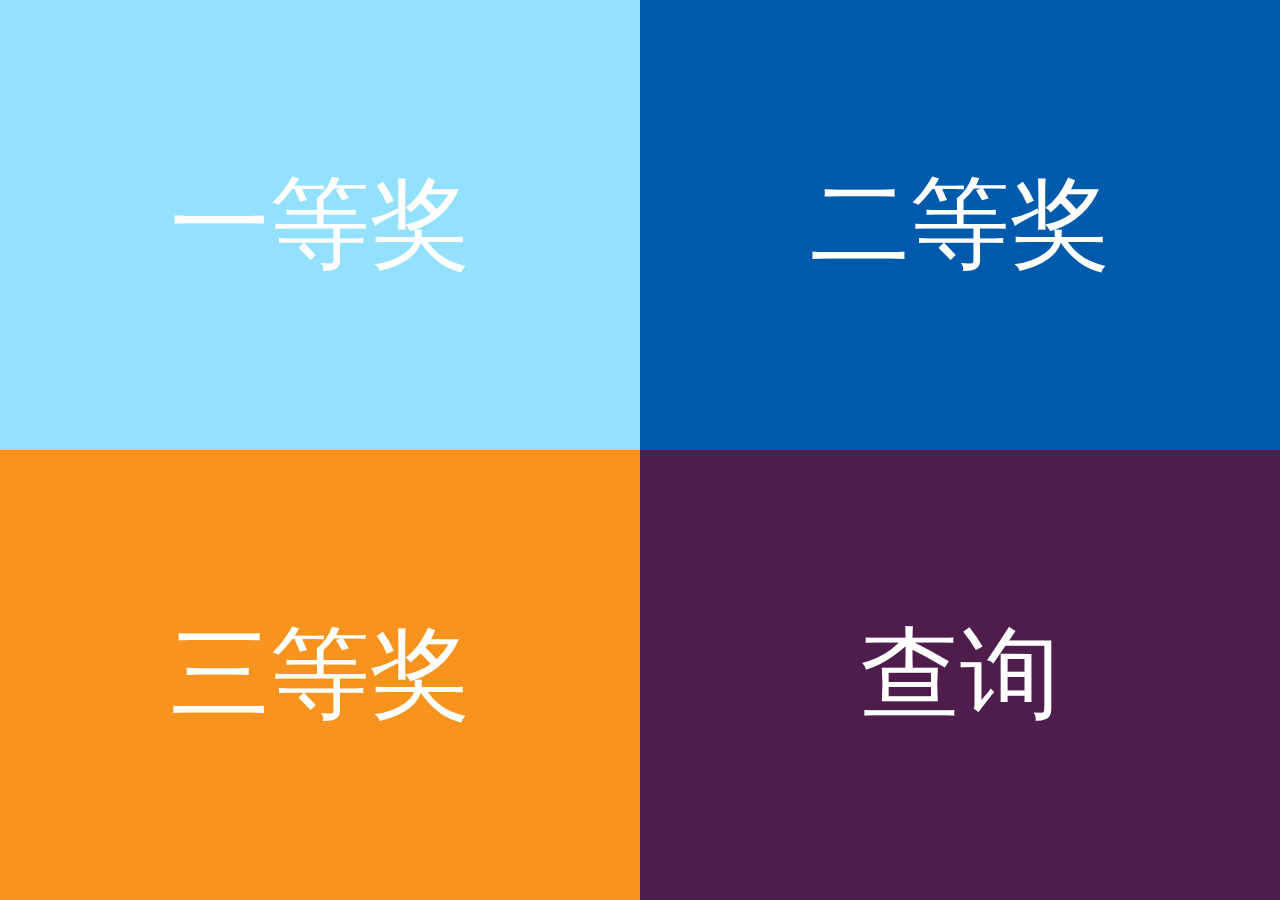
<file: index.html>
<!DOCTYPE html>
<html>
<head>
	<meta charset="utf-8">
	<title>迎新晚会 - 抽奖系统</title>
	<link rel="stylesheet" type="text/css" href="css/index.css">
</head>
<body>
	<div class="container">
		<table border rules=none cellspacing=0>
			<tbody>
				<tr>
					<td><a href="javascript:;" class="color-147224255">一等奖</a></td>
					<td><a href="javascript:;" class="color-090171">二等奖</a></td>
				</tr>
				<tr>
					<td><a href="javascript:;" class="color-24714729">三等奖</a></td>
					<td><a href="javascript:;" class="color-782976">查询</a></td>
				</tr>
			</tbody>
		</table>
	</div>
	<script type="text/javascript" src="js/jquery-1.7.2.min.js"></script>
	<script type="text/javascript" src="js/index.js"></script>
</body>
</html>
</file>
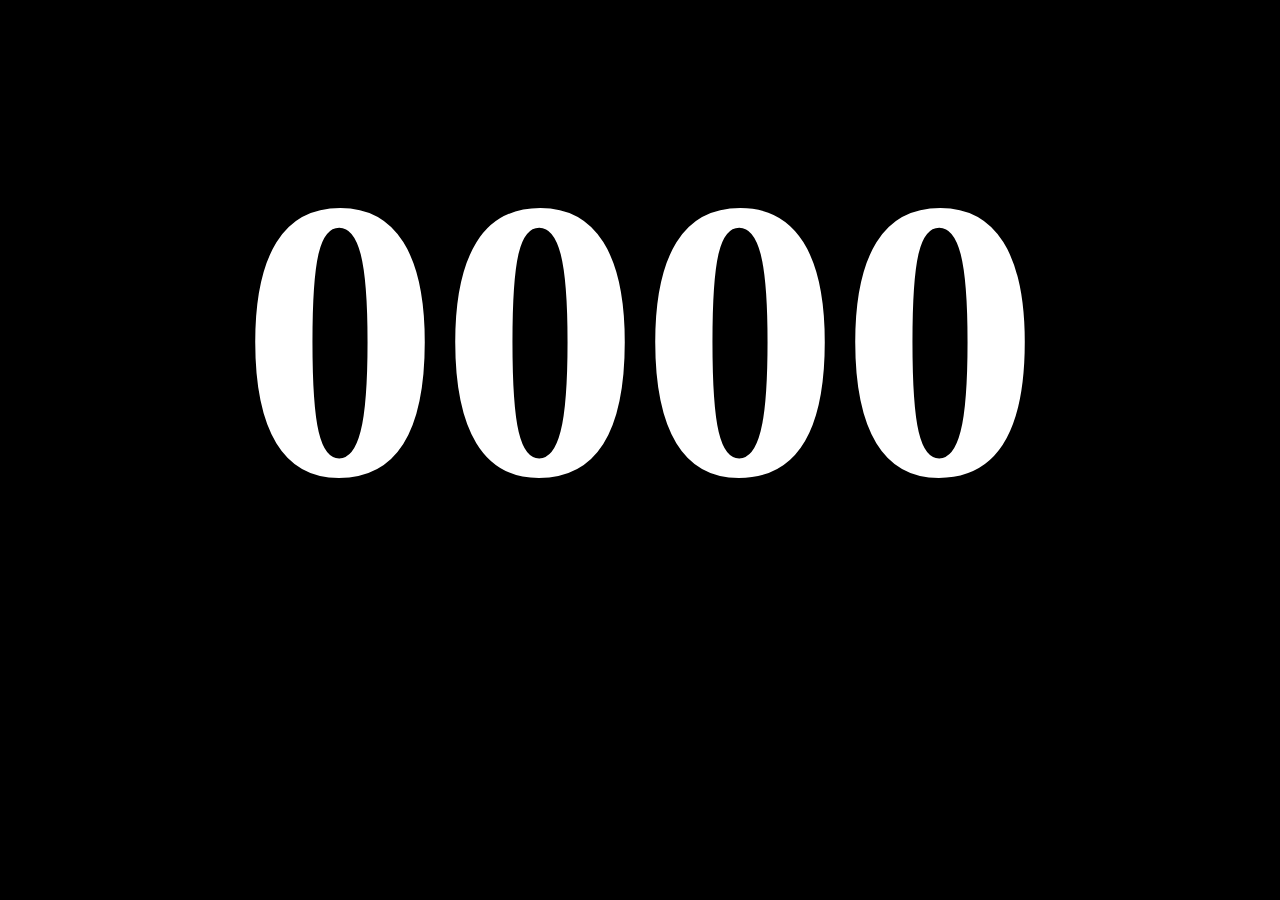
<file: draw.html>
<!DOCTYPE html>
<html>
<head>
	<meta charset="utf-8">
	<title>抽奖页面</title>
	<link rel="stylesheet" type="text/css" href="css/draw.css">
</head>
<body>
	<div id="container" class="container">
		<h1 id="title"></h1>
		<h2 id="number" href="javascript:;">0000</h2>
		<!-- <p class="tip">点击屏幕或按下空格开始抽奖，再次点击屏幕停止抽奖</p>
		<p class="tip">F11进入全屏模式 alt + ← 返回菜单</p> -->
		<!-- <p class="tip big">Powered by Miya</p> -->
	</div>
	<script type="text/javascript" src="js/jquery-1.7.2.min.js"></script>
	<script type="text/javascript" src="js/draw.js"></script>
</body>
</html>
</file>
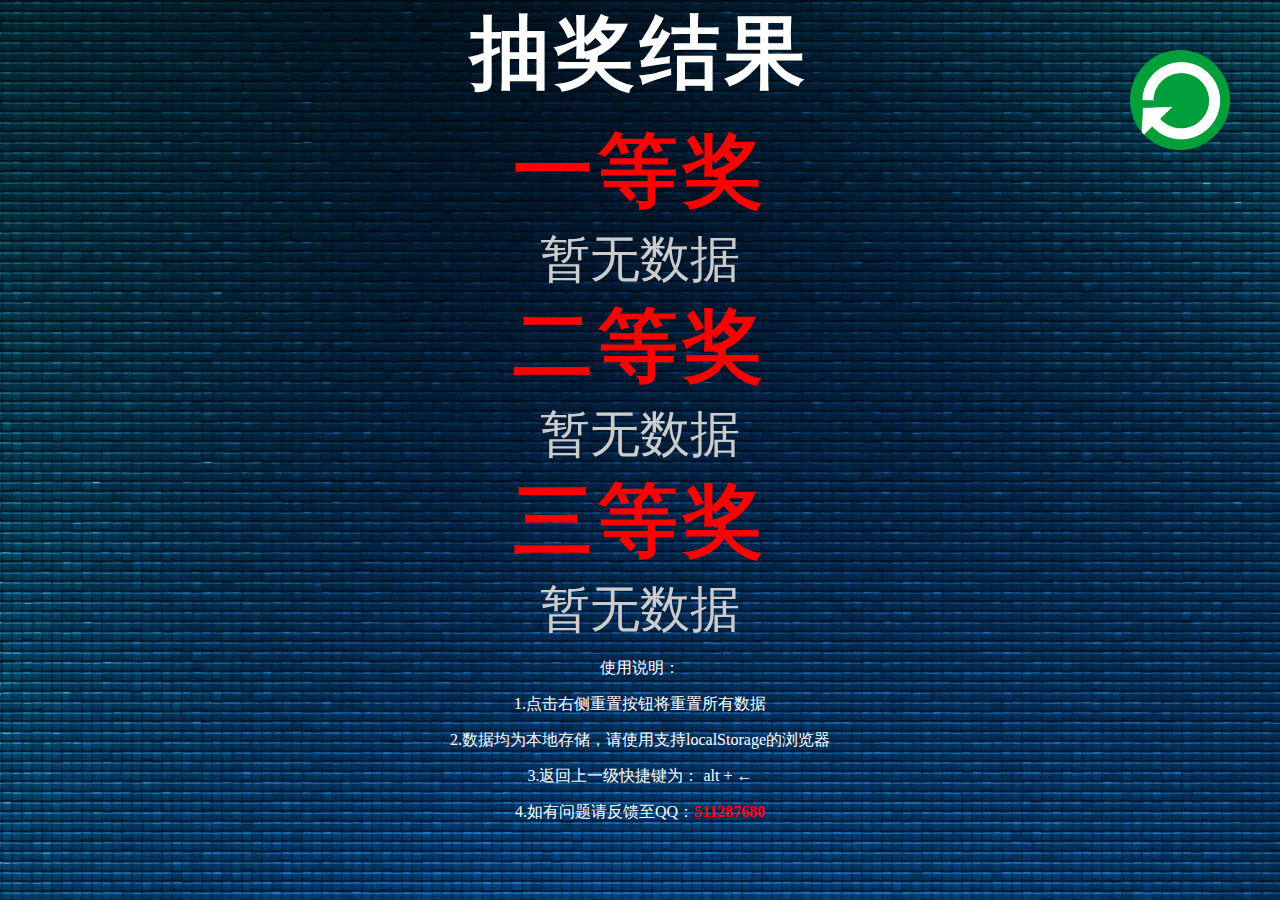
<file: query.html>
<!DOCTYPE html>
<html>
<head>
	<meta charset="utf-8">
	<title>查询结果</title>
	<link rel="stylesheet" type="text/css" href="css/query.css">
</head>
<body>
	<div class="container">
		<h1>抽奖结果</h1>
		<div id="table"></div>
		<label>使用说明：</label>
		<label>1.点击右侧重置按钮将重置所有数据</label>
		<label>2.数据均为本地存储，请使用支持localStorage的浏览器</label>
		<label>3.返回上一级快捷键为： alt + ← </label>
		<label>4.如有问题请反馈至QQ：<span class="red">511287680</span></label>
		<a href="javascript:;" id="reset" class="reset"></a>
	</div>
	<script type="text/javascript" src="js/jquery-1.7.2.min.js"></script>
	<script type="text/javascript" src="js/query.js"></script>
</body>
</html>
</file>
<file: css/index.css>
* {
	margin: 0;
	padding: 0;
}

body {
	height: 100%;
	font-family: "Arial";
	margin: 0 auto;
	overflow-y: hidden;
}

.container {
	width: 100%;
}

a {
	width: 100%;
	float: left;
	text-decoration: none;
	text-align: center;
	font-size: 100px;
	font-family: 微软雅黑;
	color: #fff;
	line-height: 493.5px;
}

table {
	width: 100%;
	border: none;
}

.color-147224255 {
	background: rgb(147,224,255);
}

.color-24714729 {
	background: rgb(248,147,29);
}

.color-782976 {
	background: rgb(78,29,76);
}

.color-090171 {
	background: rgb(0,90,171);
}
</file>
<file: css/draw.css>
* {
	margin: 0;
	padding: 0;
}

body {
	background: #000;
	color: #FFF;
	overflow-y: hidden;
}

#number {
	display: block;
	text-align: center;
	font-size: 400px;
	font-family: "Romantic","Kristen ITC";
}

p {
	text-align: center;
}

h1 {
	text-align: center;
	font-size: 150px;
	margin-top: 40px;
	color: rgb(197,31,31);
}

.big {
	font-family: "Arial";
	font-size: 40px;
}
</file>
<file: css/query.css>
* {
	margin: 0;
	padding: 0;
}

body {
	max-width: 1000px;
	min-width: 320px;
	margin: 0 auto;
	background: url("../img/background.jpg");
	font-family: 微软雅黑;
}

.container {
	width: 100%;
}

h2 {
	text-align: center;
	font-size: 80px;
	color: red;
	letter-spacing: 5px;
}

p {
	text-align: center;
	font-size: 50px;
	color: #ccc;
}

.reset {
	position: fixed;
	top: 50px;
	right: 50px;
	display: block;
	width: 100px;
	height: 100px;
	background: url(../img/reset.jpg) no-repeat;
	background-size: cover;
	border-radius: 50px;
}

h1 {
	font-size: 80px;
	text-align: center;
	letter-spacing: 5px;
	margin-bottom: 10px;
	color: #fff;
}

label {
	display: block;
	text-align: center;
	margin-top: 15px;
	color: #fff;
}

.red {
	color: red;
	font-weight: bold;
}
</file>
